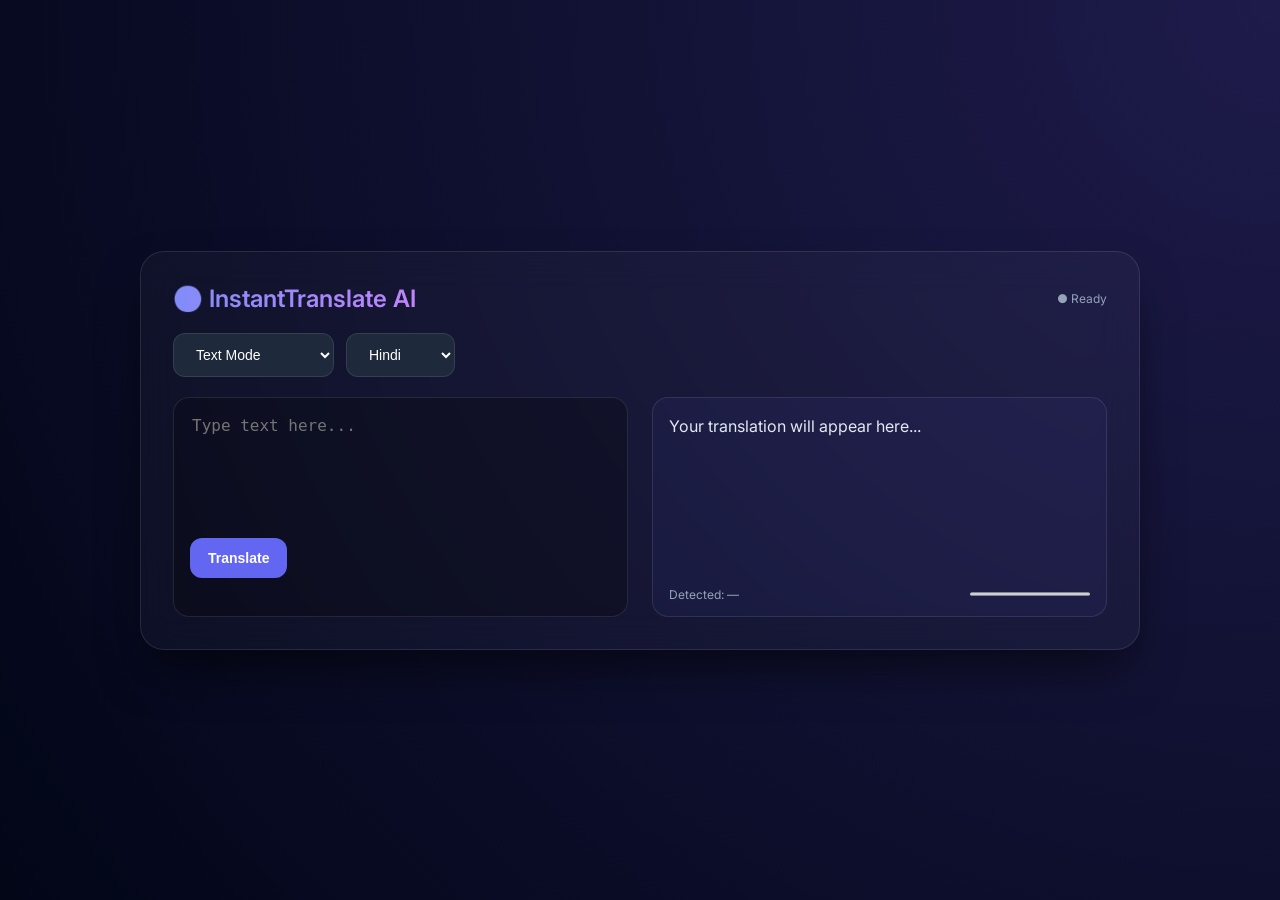
<file: frontend/index.html>
<!DOCTYPE html>
<html lang="en">
<head>
<meta charset="UTF-8">
<title>InstantTranslate AI</title>
<meta name="viewport" content="width=device-width, initial-scale=1.0">

<link href="https://fonts.googleapis.com/css2?family=Inter:wght@300;400;600&display=swap" rel="stylesheet">

<style>
:root {
    --primary: #6366f1;
    --primary-glow: rgba(99,102,241,.4);
    --bg:#020617;
    --glass:rgba(255,255,255,.03);
    --glass-border:rgba(255,255,255,.1);
    --text-main:#f8fafc;
    --text-dim:#94a3b8;
}
*{box-sizing:border-box}
body{
    margin:0;
    font-family:Inter,sans-serif;
    background:radial-gradient(circle at top right,#1e1b4b,#020617);
    color:var(--text-main);
    min-height:100vh;
    display:flex;
    align-items:center;
    justify-content:center;
}
.app-container{
    width:95%;
    max-width:1000px;
    background:var(--glass);
    backdrop-filter:blur(20px);
    border:1px solid var(--glass-border);
    border-radius:24px;
    padding:32px;
    box-shadow:0 25px 50px -12px rgba(0,0,0,.6);
}
header{
    display:flex;
    justify-content:space-between;
    align-items:center;
    margin-bottom:20px;
}
.logo{
    font-size:1.5rem;
    font-weight:600;
    background:linear-gradient(to right,#818cf8,#c084fc);
    -webkit-background-clip:text;
    -webkit-text-fill-color:transparent;
}
.status{font-size:12px;color:var(--text-dim)}
.controls{
    display:flex;
    gap:12px;
    flex-wrap:wrap;
    margin-bottom:20px;
}
select,button{
    padding:12px 18px;
    border-radius:12px;
    border:1px solid var(--glass-border);
    background:#1e293b;
    color:white;
    font-size:14px;
    cursor:pointer;
}
button.primary{
    background:var(--primary);
    border:none;
    font-weight:600;
}
button.stop{background:#ef4444}
.main-grid{
    display:grid;
    grid-template-columns:1fr 1fr;
    gap:24px;
}
.pane{display:flex;flex-direction:column}
.input-area{
    background:rgba(0,0,0,.25);
    border:1px solid var(--glass-border);
    border-radius:16px;
    padding:16px;
    min-height:220px;
    position:relative;
}
textarea{
    width:100%;
    height:120px;
    background:transparent;
    border:none;
    color:white;
    font-size:16px;
    resize:none;
    outline:none;
}
.output-text{
    font-size:16px;
    line-height:1.6;
    color:#e2e8f0;
}
.voice-wave{
    display:none;
    align-items:center;
    gap:4px;
    height:30px;
}
.voice-wave span{
    width:3px;
    height:10px;
    background:var(--primary);
    border-radius:3px;
    animation:wave 1s infinite ease-in-out;
}
.voice-wave span:nth-child(2){animation-delay:.1s}
.voice-wave span:nth-child(3){animation-delay:.2s}
@keyframes wave{
    0%,100%{height:8px}
    50%{height:26px}
}
.meta-info{
    display:flex;
    justify-content:space-between;
    align-items:center;
    margin-top:12px;
}
progress{
    width:120px;
    height:6px;
}
.hidden{display:none!important}
@media(max-width:768px){
    .main-grid{grid-template-columns:1fr}
}
</style>
</head>

<body>

<div class="app-container">
<header>
    <div class="logo">🌍 InstantTranslate AI</div>
    <div class="status" id="status">● Ready</div>
</header>

<div class="controls">
    <select id="modeSelect">
        <option value="text">Text Mode</option>
        <option value="voice">Real-Time Voice</option>
    </select>

    <select id="langSelect">
        <option value="hi">Hindi</option>
        <option value="te">Telugu</option>
        <option value="ta">Tamil</option>
        <option value="es">Spanish</option>
        <option value="de">German</option>
    </select>
</div>

<div class="main-grid">
<div class="pane">

<div class="input-area">
<!-- TEXT -->
<div id="textSection">
    <textarea id="textInput" placeholder="Type text here..."></textarea>
    <button class="primary" id="translateTextBtn">Translate</button>
</div>

<!-- VOICE -->
<div id="voiceSection" class="hidden" style="text-align:center">
    <p id="inputDisplay" style="color:var(--text-dim)">Microphone ready...</p>

    <div class="voice-wave" id="waveAnim">
        <span></span><span></span><span></span><span></span><span></span>
    </div>

    <div style="margin-top:30px;display:flex;gap:12px;justify-content:center">
        <button class="primary" id="startBtn">Start Listening</button>
        <button class="stop" id="stopBtn" disabled>Stop</button>
    </div>
</div>
</div>
</div>

<div class="pane">
<div class="input-area" style="background:rgba(99,102,241,.06)">
    <div id="outputDisplay" class="output-text">
        Your translation will appear here...
    </div>

    <div id="loading" class="hidden" style="position:absolute;top:10px;right:12px">
        ⌛
    </div>

    <div class="meta-info" style="position:absolute;bottom:14px;left:16px;right:16px">
        <span id="detectedLang" style="font-size:12px;color:var(--text-dim)">
            Detected: —
        </span>
        <progress id="confidenceBar" value="0" max="1"></progress>
    </div>
</div>
</div>
</div>
</div>

<!-- ================= JS ================= -->
<script>
document.addEventListener("DOMContentLoaded", () => {

let socket=null,audioContext=null,processor=null,micStream=null;

const startBtn=document.getElementById("startBtn");
const stopBtn=document.getElementById("stopBtn");
const modeSelect=document.getElementById("modeSelect");
const langSelect=document.getElementById("langSelect");
const textInput=document.getElementById("textInput");

const inputDisplay=document.getElementById("inputDisplay");
const outputDisplay=document.getElementById("outputDisplay");
const detectedLang=document.getElementById("detectedLang");
const confidenceBar=document.getElementById("confidenceBar");
const loading=document.getElementById("loading");

function animateConfidence(value){
    confidenceBar.value=0;
    let c=0,step=value/15;
    const anim=setInterval(()=>{
        c+=step;
        confidenceBar.value=c;
        if(c>=value)clearInterval(anim);
    },16);
}

function initSocket(){
    if(socket && socket.readyState===WebSocket.OPEN) return;
    socket=new WebSocket(
        `${location.protocol==="https:"?"wss":"ws"}://${location.host}/ws/stream`
    );
    socket.onopen=()=>{
        socket.send(JSON.stringify({type:"config",lang:langSelect.value}));
    };
    socket.onmessage=e=>{
        const d=JSON.parse(e.data);
        loading.classList.add("hidden");
        inputDisplay.innerText=d.original||"—";
        detectedLang.innerText=`Detected: ${(d.source_lang||"en").toUpperCase()}`;
        outputDisplay.innerText=d.translated||"—";
        animateConfidence(d.confidence??1);
    };
}

modeSelect.onchange=()=>{
    document.getElementById("voiceSection")
        .classList.toggle("hidden",modeSelect.value!=="voice");
    document.getElementById("textSection")
        .classList.toggle("hidden",modeSelect.value==="voice");
};

document.getElementById("translateTextBtn").onclick=()=>{
    if(!textInput.value.trim())return;
    initSocket();
    loading.classList.remove("hidden");
    socket.send(JSON.stringify({
        type:"text_translate",
        text:textInput.value.trim(),
        lang:langSelect.value
    }));
};

startBtn.onclick=async()=>{
    initSocket();
    startBtn.disabled=true;
    stopBtn.disabled=false;

    audioContext=new AudioContext({sampleRate:16000});
    micStream=await navigator.mediaDevices.getUserMedia({audio:true});

    const source=audioContext.createMediaStreamSource(micStream);
    processor=audioContext.createScriptProcessor(1024,1,1);

    processor.onaudioprocess=e=>{
        if(!socket||socket.readyState!==1)return;
        const input=e.inputBuffer.getChannelData(0);
        const pcm=new Int16Array(input.length);
        for(let i=0;i<input.length;i++){
            pcm[i]=Math.max(-1,Math.min(1,input[i]))*0x7fff;
        }
        socket.send(pcm.buffer);
    };

    source.connect(processor);
    processor.connect(audioContext.destination);
};

stopBtn.onclick=()=>{
    startBtn.disabled=false;
    stopBtn.disabled=true;
    processor?.disconnect();
    micStream?.getTracks().forEach(t=>t.stop());
};

});
</script>

</body>
</html>
</file>
